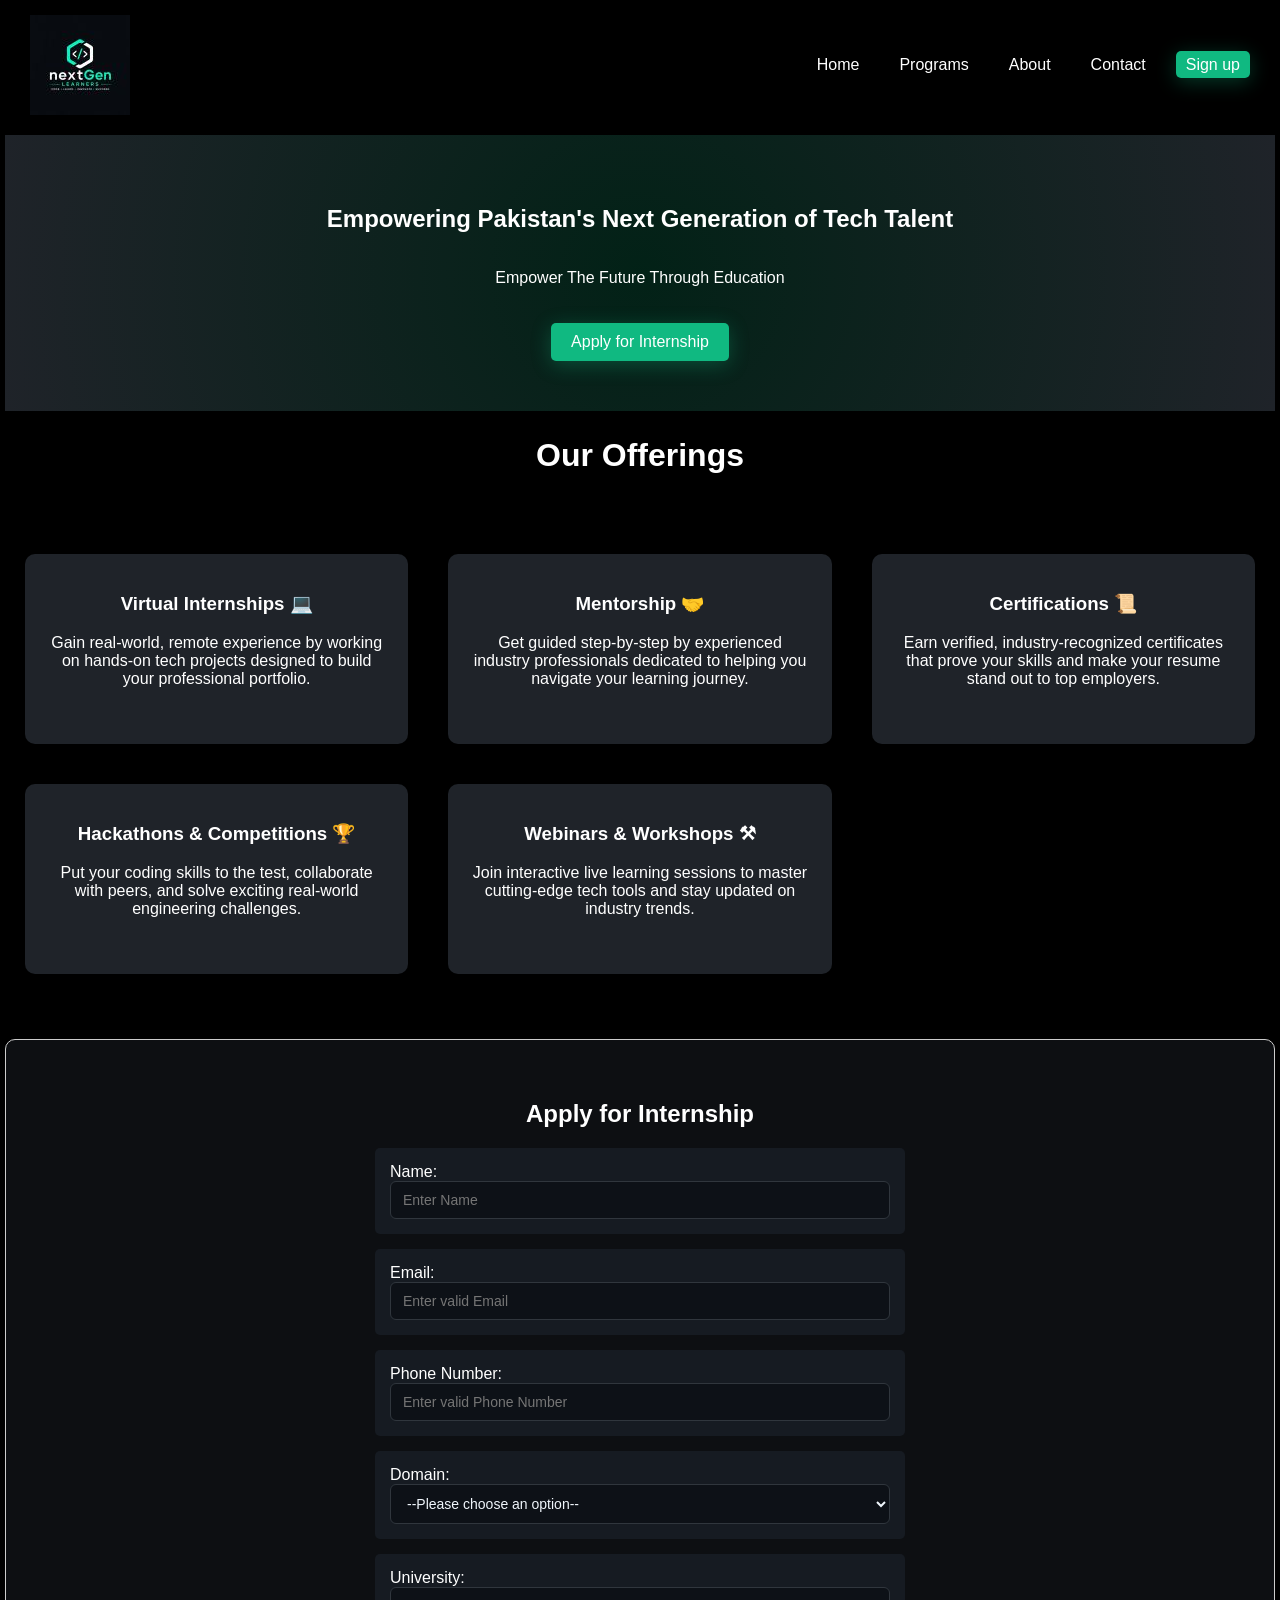
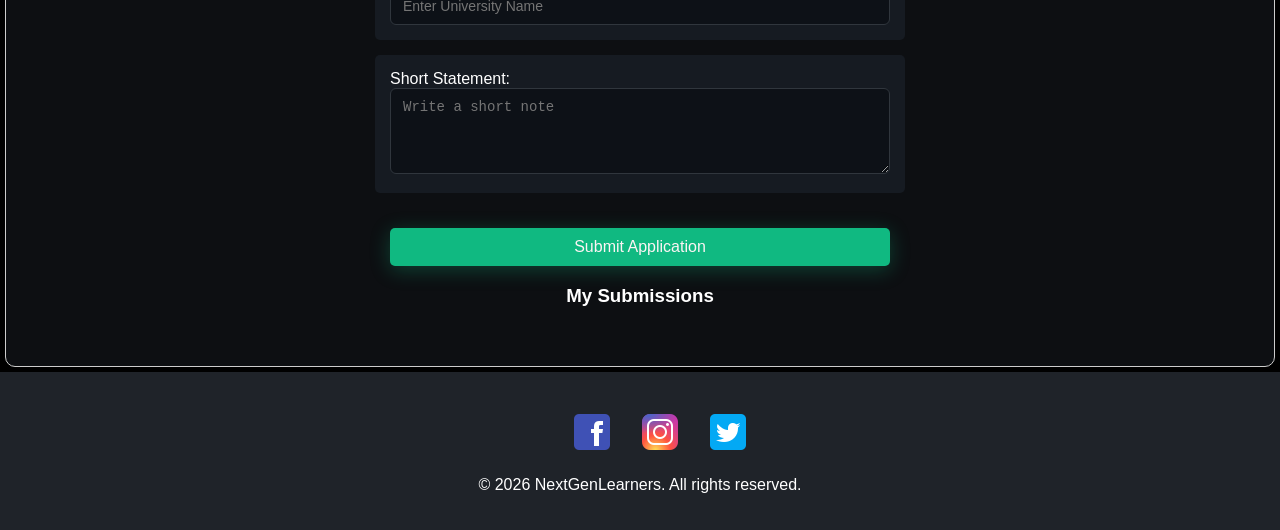
<file: index.html>
<!DOCTYPE html>
<html lang="en">

<head>
    <meta charset="UTF-8">
    <meta name="viewport" content="width=device-width, initial-scale=1.0">
    <link rel="stylesheet" href="style.css">
    <title>Assignment</title>
</head>

<body>
    <div class="container">

        <header class="headermain">
            <img src="assets/images/genLogo.png" alt="Logo" class="logo">
            <nav class="nav">
                <button class="hamburger" id="hamburgerBtn">☰</button>
                <ul class="nav-links" id="navLinks">
                    <li><a href="#home">Home</a></li>
                    <li><a href="programs.html">Programs</a></li>
                    <li><a href="#about">About</a></li>
                    <li><a href="#contact">Contact</a></li>
                    <!-- Hero / Header Section on index.html -->
                    <li><a href="login.html" class="button p-2">Sign up</a></li>

                </ul>
            </nav>
        </header>

        <section class="hero">
            <h1>Empowering Pakistan's Next Generation of Tech Talent</h1>
            <p>Empower The Future Through Education</p>
            <a href="#apply-form" class="button">Apply for Internship</a>
        </section>

        <section class="offerings-section">
            <h2>Our Offerings</h2>

            <div class="offerings-grid">
                <div class="card">
                    <h3>Virtual Internships 💻</h3>
                    <p>Gain real-world, remote experience by working on hands-on tech projects designed to build
                        your professional portfolio.</p>
                </div>
                <div class="card">
                    <h3>Mentorship 🤝</h3>
                    <p>Get guided step-by-step by experienced industry professionals dedicated to helping you
                        navigate your learning journey.</p>
                </div>
                <div class="card">
                    <h3>Certifications 📜</h3>
                    <p>Earn verified, industry-recognized certificates that prove your skills and make your resume
                        stand out to top employers.</p>
                </div>
                <div class="card">
                    <h3>Hackathons & Competitions 🏆</h3>
                    <p>Put your coding skills to the test, collaborate with peers, and solve exciting real-world
                        engineering challenges.</p>
                </div>
                <div class="card">
                    <h3>Webinars & Workshops ⚒</h3>
                    <p>Join interactive live learning sessions to master cutting-edge tech tools and stay updated
                        on industry trends.</p>
                </div>
            </div>
        </section>

        <section class="apply-section" id="apply-form">
            <h2>Apply for Internship</h2>
            <form class="apply-form" id="applicationForm" novalidate>

                <div class="form-group">
                    <label for="name">Name:</label>
                    <input type="text" id="name" name="name" placeholder="Enter Name">
                    <span class="error-message" id="nameError"></span>
                </div>

                <div class="form-group">
                    <label for="email">Email:</label>
                    <input type="text" id="email" name="email" placeholder="Enter valid Email">
                    <span class="error-message" id="emailError"></span>
                </div>

                <div class="form-group">
                    <label for="phone">Phone Number:</label>
                    <input type="text" id="phone" name="phone" placeholder="Enter valid Phone Number">
                    <span class="error-message" id="phoneError"></span>
                </div>

                <div class="form-group">
                    <label for="domain">Domain:</label>
                    <select id="domain" name="domain">
                        <option value="">--Please choose an option--</option>
                        <option value="web-development">Web Dev</option>
                        <option value="graphic-design">Graphic Design</option>
                        <option value="ai-tools-prompt-engineering">AI Tools & Prompt Engineering</option>
                        <option value="data-science">Data Science</option>
                        <option value="video-editing">Video Editing</option>
                    </select>
                    <span class="error-message" id="domainError"></span>
                </div>

                <div class="form-group">
                    <label for="university">University:</label>
                    <input type="text" id="university" name="university" placeholder="Enter University Name">
                    <span class="error-message" id="universityError"></span>
                </div>

                <div class="form-group">
                    <label for="short-statement">Short Statement:</label>
                    <textarea id="short-statement" name="short-statement" rows="4" required placeholder="Write a short note"></textarea>
                    <span class="error-message" id="statementError"></span>
                </div>

                <button type="submit" class="button">Submit Application</button>
            </form>

            <div id="thank-you-message" class="hidden">Thank you for your application!</div>

            <div class="submissions-container">
                <h3>My Submissions</h3>

                <ul id="submissionsList"></ul>
            </div>
        </section>

        <footer class="footer">
            <ul>
                <li><a href="https://facebook.com" target="_blank">
                        <img src="assets/icons/facebooklogo.png" alt="Facebook"></a></li>
                <li><a href="https://instagram.com" target="_blank">
                        <img src="assets/icons/instagramlogo.png" alt="Instagram"></a></li>
                <li><a href="https://twitter.com" target="_blank">
                        <img src="assets/icons/twitterlogo.png" alt="Twitter"></a></li>
            </ul>
            <p>&copy; 2026 NextGenLearners. All rights reserved.</p>
        </footer>

    </div>
   
    <script src="script.js"></script>
</body>

</html>
</file>
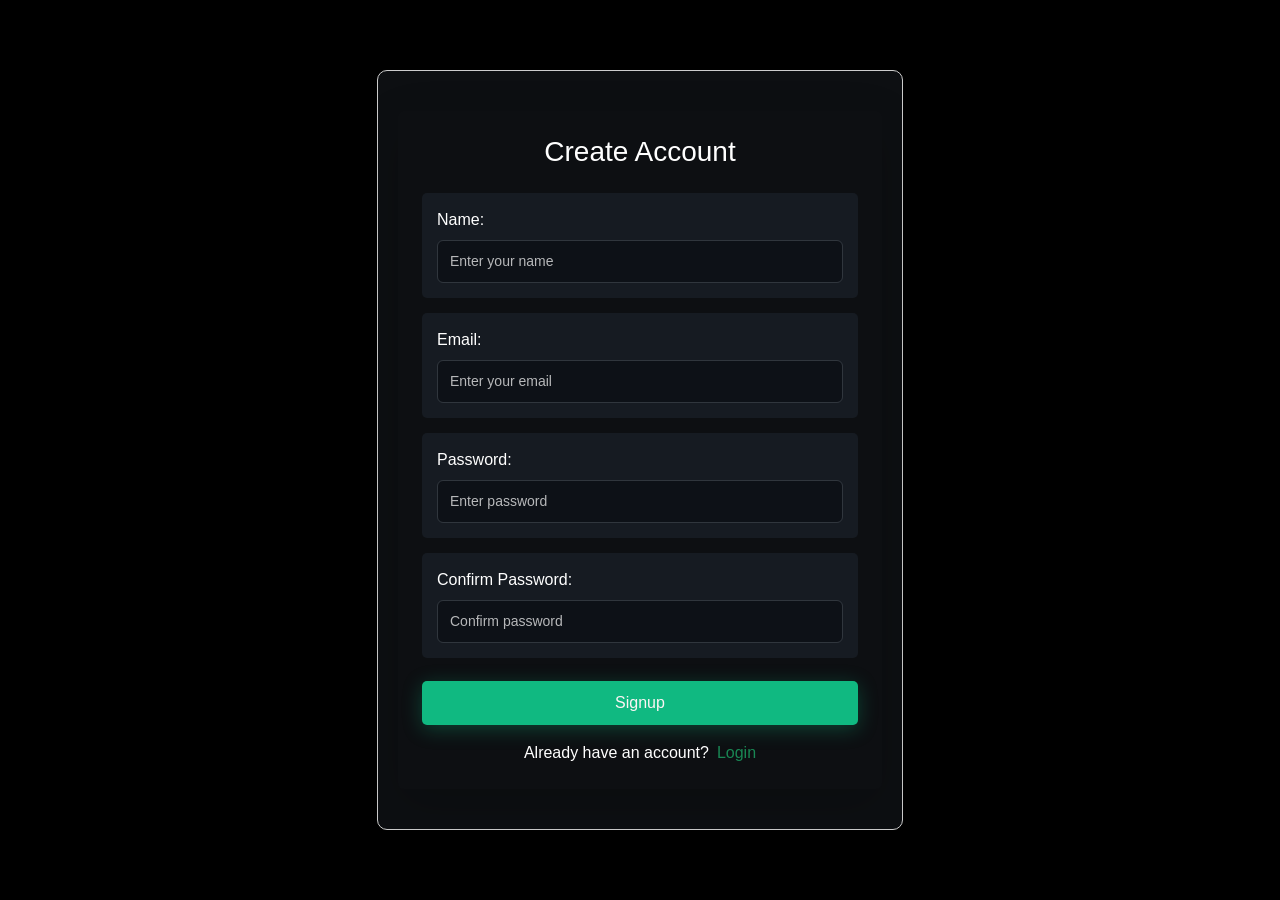
<file: dashboard.html>
<!DOCTYPE html>
<html lang="en">

<head>
    <link href="https://cdn.jsdelivr.net/npm/bootstrap@5.3.8/dist/css/bootstrap.min.css" rel="stylesheet"
        integrity="sha384-sRIl4kxILFvY47J16cr9ZwB07vP4J8+LH7qKQnuqkuIAvNWLzeN8tE5YBujZqJLB" crossorigin="anonymous">
    <link rel="stylesheet" href="style.css">
    <meta charset="UTF-8">
    <meta name="viewport" content="width=device-width, initial-scale=1.0">
    <title>Dashboard</title>

</head>

<body>
    <main class="dashboard-container">

        <section class="dashboard-header">
            <div>
                <p id="hiUser"></p>
                <h1>My Dashboard</h1>
                <p class="dashboard-subtitle">
                    Here you can view your submitted applications
                </p>
            </div>

            <button class="button" id="logoutBtn">Log out</button>
        </section>

        <section class="applications-section">
            <h2>My Applications</h2>

            <div id="applicationsList"></div>
            <a href="index.html" class="button d-inline-block mt-3">Submit Application</a>
        </section>

    </main>
    <script src="https://cdn.jsdelivr.net/npm/bootstrap@5.3.8/dist/js/bootstrap.bundle.min.js"
        integrity="sha384-FKyoEForCGlyvwx9Hj09JcYn3nv7wiPVlz7YYwJrWVcXK/BmnVDxM+D2scQbITxI"
        crossorigin="anonymous"></script>
    <script src="dashboard.js"></script>
</body>

</html>
</file>
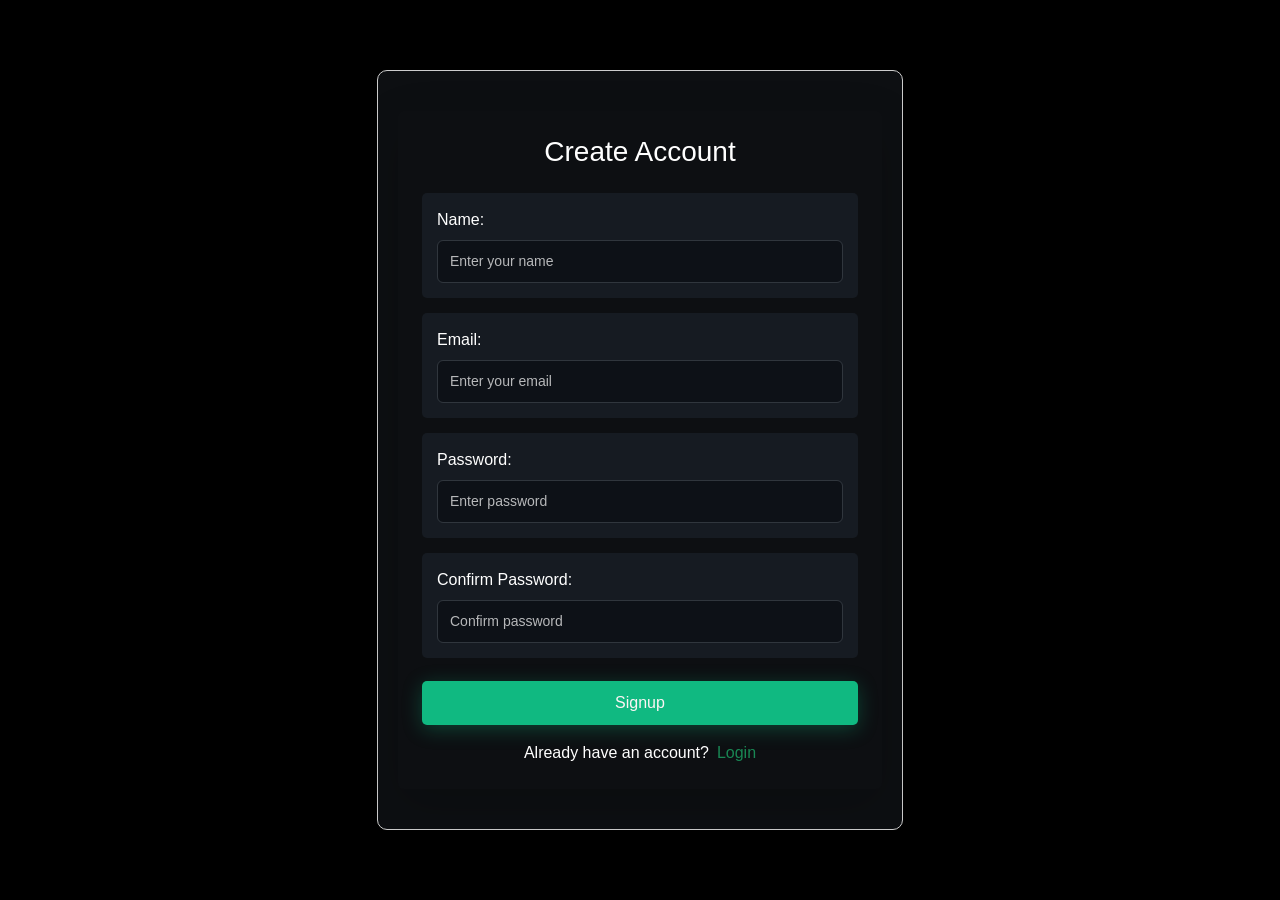
<file: login.html>
<!DOCTYPE html>
<html lang="en">

<head>
    <link href="https://cdn.jsdelivr.net/npm/bootstrap@5.3.8/dist/css/bootstrap.min.css" rel="stylesheet"
        integrity="sha384-sRIl4kxILFvY47J16cr9ZwB07vP4J8+LH7qKQnuqkuIAvNWLzeN8tE5YBujZqJLB" crossorigin="anonymous">
    <link rel="stylesheet" href="style.css">
    <meta charset="UTF-8">
    <meta name="viewport" content="width=device-width, initial-scale=1.0">
    <title>Login</title>
</head>

<body class="d-flex align-items-center justify-content-center min-vh-100">
    
<div class="auth-container container">
    <div class="signup-card mx-auto" id="signup-card">
        <div class="auth-card p-4 rounded shadow-lg">
            <h3 class="text-center text-white mb-4">Create Account</h3>

            <form id="signup-form">
                <div class="form-group w-100">
                    <label for="name" class="form-label text-white">Name:</label>
                    <input type="text" id="name" class="form-control custom-input" placeholder="Enter your name"
                    >
                    <span class="error-message" id="nameError"></span>
                </div>

                <div class="form-group w-100">
                    <label for="email" class="form-label text-white">Email:</label>
                    <input type="email" id="email" class="form-control custom-input" placeholder="Enter your email">
                    <span class="error-message" id="emailError"></span>
                </div>

                <div class="form-group w-100">
                    <label for="password" class="form-label text-white">Password:</label>
                    <input type="password" id="password" class="form-control custom-input" placeholder="Enter password">
                    <span class="error-password" id="passwordError"></span>
                </div>

                <div class="form-group w-100">
                    <label for="confirm-password" class="form-label text-white">Confirm Password:</label>
                    <input type="password" id="confirmPassword" class="form-control custom-input"
                        placeholder="Confirm password">
                    <span class="error-confirm-password" id="confirmPasswordError"></span>
                </div>

                <button type="submit" class="button w-100 mt-2">Signup</button>

                <div class="d-flex justify-content-center align-items-center gap-2 mt-3">
                     <p class="mb-0 text-white">Already have an account?</p>
                    <a href="#" id="show-login" class="text-decoration-none text-success">Login</a>
                </div>
            </form>
        </div>

    </div>

    <div class="login-card mx-auto" id="login-card">        
        <div class="auth-card p-4 rounded shadow-lg">
            <h3 class="text-center text-white mb-4">Login to Your Account</h3>

            <form id="login-form">
                <div class="form-group w-100">
                    <label for="email" class="form-label text-white">Email:</label>
                    <input type="email" id="loginEmail" class="form-control custom-input" placeholder="Enter your email"
                        required>
                    <span class="error-message" id="loginEmailError"></span>
                </div>

                <div class="form-group w-100">
                    <label for="password" class="form-label text-white">Password:</label>
                    <input type="password" id="loginPassword" class="form-control custom-input" placeholder="Enter password"
                        required>
                    <span class="error-message" id="loginPasswordError"></span>
                </div>

                <button type="submit" class="button w-100 mt-2">Login</button>
                <span class="error-message" id="loginError"></span>

                <div class="d-flex justify-content-center align-items-center gap-2 mt-3">
                     <p class="mb-0 text-white">Don't have an account?</p>
                    <a href="#" id="show-signup" class="text-decoration-none text-success">Signup</a>
                </div>
            </form>
        </div>
        
    </div>


</div>
    <script src="https://cdn.jsdelivr.net/npm/bootstrap@5.3.8/dist/js/bootstrap.bundle.min.js"
        integrity="sha384-FKyoEForCGlyvwx9Hj09JcYn3nv7wiPVlz7YYwJrWVcXK/BmnVDxM+D2scQbITxI"
        crossorigin="anonymous"></script>
    <script src="auth.js"></script>
</body>
</html>
</file>
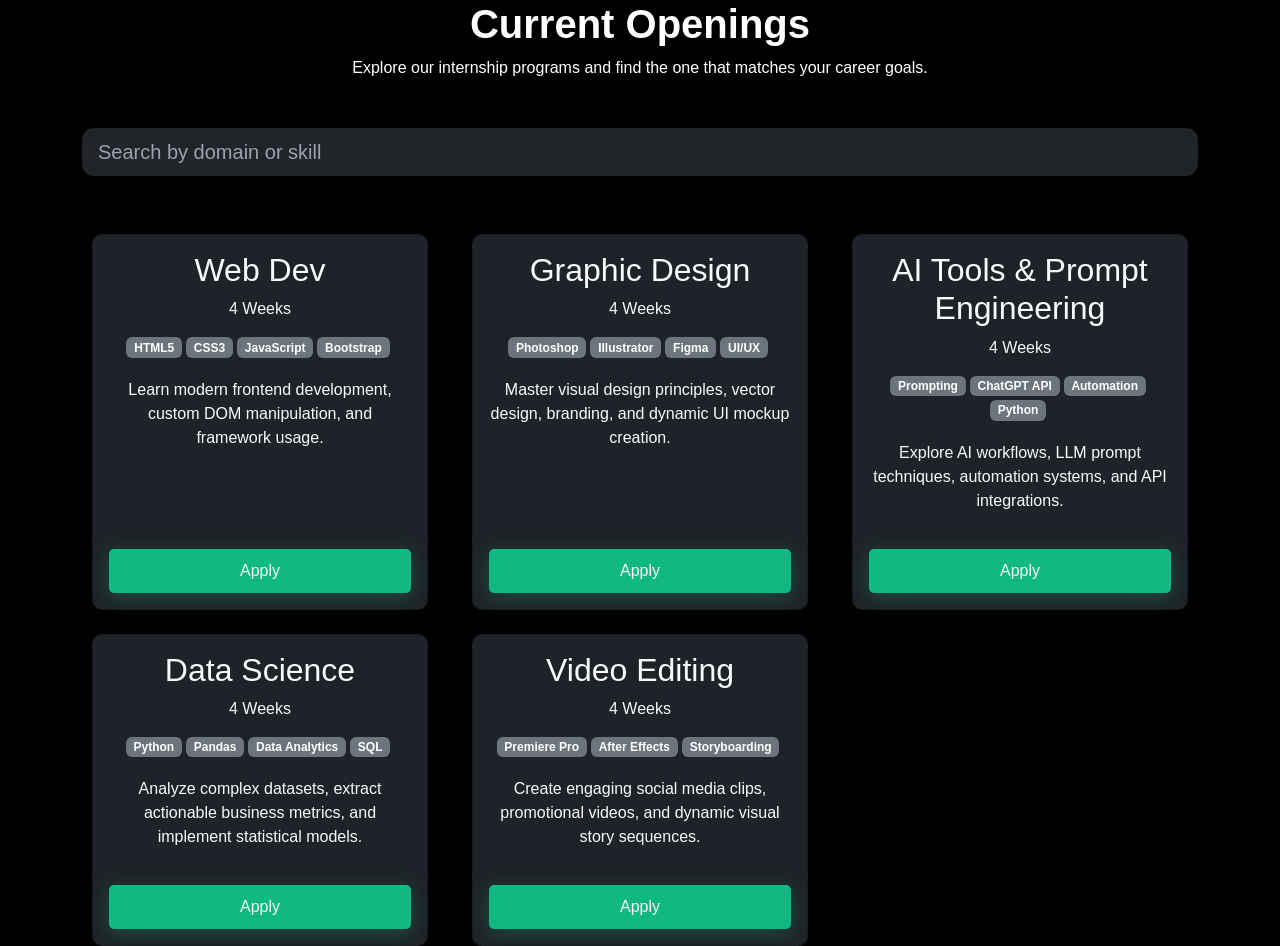
<file: programs.html>
<!DOCTYPE html>
<html lang="en">

<head>
    <meta charset="UTF-8">
    <meta name="viewport" content="width=device-width, initial-scale=1.0">
    <link href="https://cdn.jsdelivr.net/npm/bootstrap@5.3.8/dist/css/bootstrap.min.css" rel="stylesheet"
        integrity="sha384-sRIl4kxILFvY47J16cr9ZwB07vP4J8+LH7qKQnuqkuIAvNWLzeN8tE5YBujZqJLB" crossorigin="anonymous">
    <link rel="stylesheet" href="style.css">
    <title>Document</title>
</head>

<body>
    <div class="container">
        <header class="text-center mb-5">
            <h1 class="fw-bold">Current Openings</h1>
            <p>Explore our internship programs and find the one that matches your career goals.
            </p>
        </header>


        <input id="searchInput"
         class="form-control form-control-lg text-light mb-5 search-bar"
         placeholder="Search by domain or skill">

        <!--main container-->
        <div id="programContainer" class="row g-4"></div>

        <script src="script-programs.js"></script>
        <script src="https://cdn.jsdelivr.net/npm/bootstrap@5.3.8/dist/js/bootstrap.bundle.min.js"
            integrity="sha384-FKyoEForCGlyvwx9Hj09JcYn3nv7wiPVlz7YYwJrWVcXK/BmnVDxM+D2scQbITxI"
            crossorigin="anonymous"></script>
</body>

</html>
</file>
<file: style.css>
body {
    font-family: Arial, sans-serif;
    margin: 0;
    padding: 0;
    background-color: #000000;
    color: #fff;
    transition: background-color 0.3s ease, color 0.3s ease;
}
/*/button*/
.button {
    text-decoration: none;
    background-color: #10b981;
    box-shadow: 0 4px 20px rgba(16, 185, 129, 0.3);
    font-size: 16px;
    border-radius: 5px;
    padding: 10px 20px;
    margin-top: 20px;
    color: rgb(252, 244, 244);
    border: none;
}


/* navhead */
.headermain {
    display: flex;
    justify-content: space-between;
    align-items: center;
    padding: 15px 30px;
}

.nav {
    display: flex;
    align-items: center;
}

.nav ul {
    list-style: none;
    display: flex;
    gap: 20px;
    justify-content: space-between;
}

.nav ul li a {
    text-decoration: none;
    color: #fff;
    padding: 5px 10px;
}

nav ul li a:hover {
    border-bottom: 2px solid #22e8b9;
}

.nav-links.active {
    display: flex;
    flex-direction: column;
}

/* hero+btns */
.hero a {
    background-color: #10b981;
    box-shadow: 0 4px 20px rgba(16, 185, 129, 0.3);
    color: #fff;
    text-decoration: none;
    font-size: 16px;
    border-radius: 5px;
    padding: 10px 20px;
    margin-top: 20px;
}

.hero a:hover {
    background-color: #22e8b9;
    box-shadow: 0 4px 20px rgba(34, 232, 185, 0.3);
    color: #000000;
}

.hero {
    padding: 50px 10px;
    margin: 5px 5px;
    display: flex;
    flex-direction: column;
    justify-content: center;
    align-items: center;
    background: radial-gradient(circle at center, rgba(3, 43, 29, 0.781) 0%, #1f2329 100%);
}

.button {
    text-decoration: none;
    background-color: #10b981;
    box-shadow: 0 4px 20px rgba(16, 185, 129, 0.3);
    font-size: 16px;
    border-radius: 5px;
    padding: 10px 20px;
    margin-top: 20px;
    color: rgb(252, 244, 244);
    border: none;
}

.apply-form button {
    display: block;
    width: 100%;
    max-width: 500px;
    margin: 20px auto 0;
}

.button:hover {
    background-color: #22e8b9;
    box-shadow: 0 4px 20px rgba(34, 232, 185, 0.3);
    color: #000000;
}

.hamburger {
    display: none;
    background: none;
    border: none;
    font-size: 1.8rem;
    color: #fff;
}

/* offeringcards*/
.offerings-section h2 {
    text-align: center;
    margin-bottom: 20px;
    font-size: 2em;
}

.offerings-grid {
    padding: 50px 10px;
    margin: 5px 5px;
    display: flex;
    flex-direction: column;
    justify-content: center;
    align-items: center;
    display: grid;
    grid-template-columns: repeat(3, 1fr);
    gap: 20px;
}

.card {
    min-height: 150px;
    background-color: #1f2329;
    border-radius: 10px;
    padding: 20px;
    margin: 10px;
    text-align: center;
}

.offerings-section .card:hover {
    background-color: #22e8ba71;
    box-shadow: 0 4px 20px rgba(31, 182, 147, 0.781);
    color: #000000;
}

/*footer*/
.footer {
    background-color: #1f2329;
    padding: 20px;
    text-align: center;
}

.footer ul {
    list-style: none;
    display: flex;
    justify-content: center;
    gap: 20px;
}

.footer img:hover {
    transform: scale(1.1);
    transition: transform 0.3s ease;
}

/* form */
.apply-section {
    background-color: #0d0f12;
    padding: 40px 20px;
    margin: 5px;
    display: flex;
    flex-direction: column;
    align-items: center;
    justify-content: center;

    border-style: solid;
    border-width: 1px;
    border-color: #ccc;
    border-radius: 10px;
}

.apply-form {
    width: 100%;
    display: flex;
    flex-direction: column;
    align-items: center;
}

.form-group {
    background-color: #161b22;
    padding: 15px;
    margin-bottom: 15px;
    border-radius: 5px;
    width: 100%;
    max-width: 500px;
    text-align: left;
}



.apply-section button {
    background-color: #10b981;
    box-shadow: 0 4px 20px rgba(16, 185, 129, 0.3);
    font-size: 16px;
    border-radius: 5px;
    padding: 10px 20px;
    margin-top: 20px;
    color: rgb(252, 244, 244);
    border: none;
}

.apply-section button:hover {
    background-color: #22e8b9;
    box-shadow: 0 4px 20px rgba(34, 232, 185, 0.3);
    color: #000000;
}

/* formfields */
.error-message {
    color: red;
    font-size: 0.9em;
    display: none;
    margin-top: 5px;
}

.error-message.show {
    display: block;
}

#thank-you-message {
    color: #10b981;
}

.hidden {
    display: none;
}

.form-group input,
.form-group select,
.form-group textarea {
    width: 100%;
    box-sizing: border-box;
    padding: 10px 12px;
    background-color: #0d1117;
    color: #f0f6fc;
    border: 1px solid #30363d;
    border-radius: 6px;
    font-size: 14px;
    outline: none;
}

.form-group input.invalid,
.form-group select.invalid,
.form-group textarea.invalid,
input.invalid,
select.invalid,
textarea.invalid {
    border: 2px solid red;
}

.search-bar {
    border:1px solid #2b3035;
    border-radius:12px;
    transition:.3s;
    background: #212529;
    border: #2f2f2f;
}

.search-bar:hover {
    background-color: rgba(3, 43, 29, 0.781);
}

.search-bar:focus {
    border-color: #10b981 !important;
    outline: none;
    box-shadow: 0 0 0 0.25rem #02d38d40 !important;
    background-color: rgba(3, 43, 29, 0.781);
    color: #ccc;
}

.search-bar::placeholder{
    color:#9ca3af;
}
.search-bar:focus::placeholder{
    color:#b8b8b8;
}

.custom-input::placeholder {
    color: #ffffff !important;
    opacity: 0.7; 
}

.login-card,
.signup-card {
    background-color: #0d0f12;
    padding: 40px 20px;
    width: 100%;
    max-width: 550px;
    margin: 0 auto;
    border: 1px solid #ccc;
    border-radius: 10px;
}

.auth-container {
    width: 100%;
    max-width: 550px;
}

/* mediaqueries*/
@media(max-width:768px) {

    .offerings-grid {
        grid-template-columns: 1fr;
    }

    .hamburger {
        display: block;
    }

    .nav ul {
        display: none;
    }
}

#login-card {
    display: none;
}


/*DASHBOAAARDDDDDDDDDD*/


.dashboard-container {
    width: 90%;
    max-width: 1100px;
    margin: 0 auto;
    padding: 40px 0;
}

/* header */

.dashboard-header {
    display: flex;
    justify-content: space-between;
    align-items: center;
    gap: 20px;
    padding: 30px;
    margin-bottom: 30px;
    background-color: #0d0f12;
    border: 1px solid #ccc;
    border-radius: 12px;
}

#hiUser {
    margin: 0 0 8px;
    font-size: 18px;
    font-weight: 600;
}

.dashboard-header h1 {
    margin: 0;
    font-size: 32px;
}

.dashboard-subtitle {
    margin: 8px 0 0;
    color: #aaa;
}

/* Applicationssection */

.applications-section {
    padding: 30px;
    background-color: #0d0f12;
    border: 1px solid #ccc;
    border-radius: 12px;
}

.applications-section > h2 {
    margin-top: 0;
    margin-bottom: 25px;
}

/* Applicationcards */

#applicationsList {
    display: grid;
    grid-template-columns: repeat(auto-fit, minmax(280px, 1fr));
    gap: 20px;
}

.application-card {
    padding: 22px;
    background-color: #171a1f;
    border: 1px solid #444;
    border-radius: 10px;
}

.application-card h3 {
    margin-top: 0;
    margin-bottom: 18px;
}

.application-card p {
    margin: 8px 0;
    color: #ccc;
}

.application-card strong {
    color: white;
}

/* Emptystate */

.no-applications {
    padding: 25px;
    text-align: center;
    color: #aaa;
    border: 1px dashed #555;
    border-radius: 10px;
}

/* Logouttn */

#logoutBtn {
    flex-shrink: 0;
}

/* queries */

@media (max-width: 600px) {

    .dashboard-container {
        width: 94%;
        padding: 20px 0;
    }

    .dashboard-header {
        flex-direction: column;
        align-items: stretch;
        padding: 22px;
    }

    .dashboard-header h1 {
        font-size: 26px;
    }

    #logoutBtn {
        width: 100%;
    }

    .applications-section {
        padding: 20px;
    }
}


/*statuskistyling*/
.application-header {
    display: flex;
    justify-content: space-between;
    align-items: center;
    gap: 15px;
    margin-bottom: 18px;
}

.application-header h3 {
    margin: 0;
}

.status-badge {
    padding: 6px 12px;
    border-radius: 20px;
    font-size: 13px;
    font-weight: 600;
    text-transform: capitalize;
}

.status-pending {
    background-color: #ffc107;
    color: #111;
}

.status-review {
    background-color: #0dcaf0;
    color: #111;
}

.status-accepted {
    background-color: #198754;
    color: white;
}

.status-rejected {
    background-color: #dc3545;
    color: white;
}


/*trackerstyleeee*/
.progress-tracker {
    display: flex;
    align-items: center;
    justify-content: center;
    margin-top: 25px;
}

.progress-step {
    text-align: center;
    color: #777;
}

.progress-step span {
    display: flex;
    align-items: center;
    justify-content: center;
    width: 32px;
    height: 32px;
    margin: auto;
    border-radius: 50%;
    border: 2px solid #777;
}

.progress-step p {
    margin-top: 6px;
    font-size: 13px;
}

.progress-step.active {
    color: #12c98b;
}

.progress-step.active span {
    border-color: #12c98b;
    background-color: #12c98b;
    color: #111;
}

.progress-line {
    width: 100px;
    height: 2px;
    background-color: #777;
    margin: 0 10px;
}
</file>
